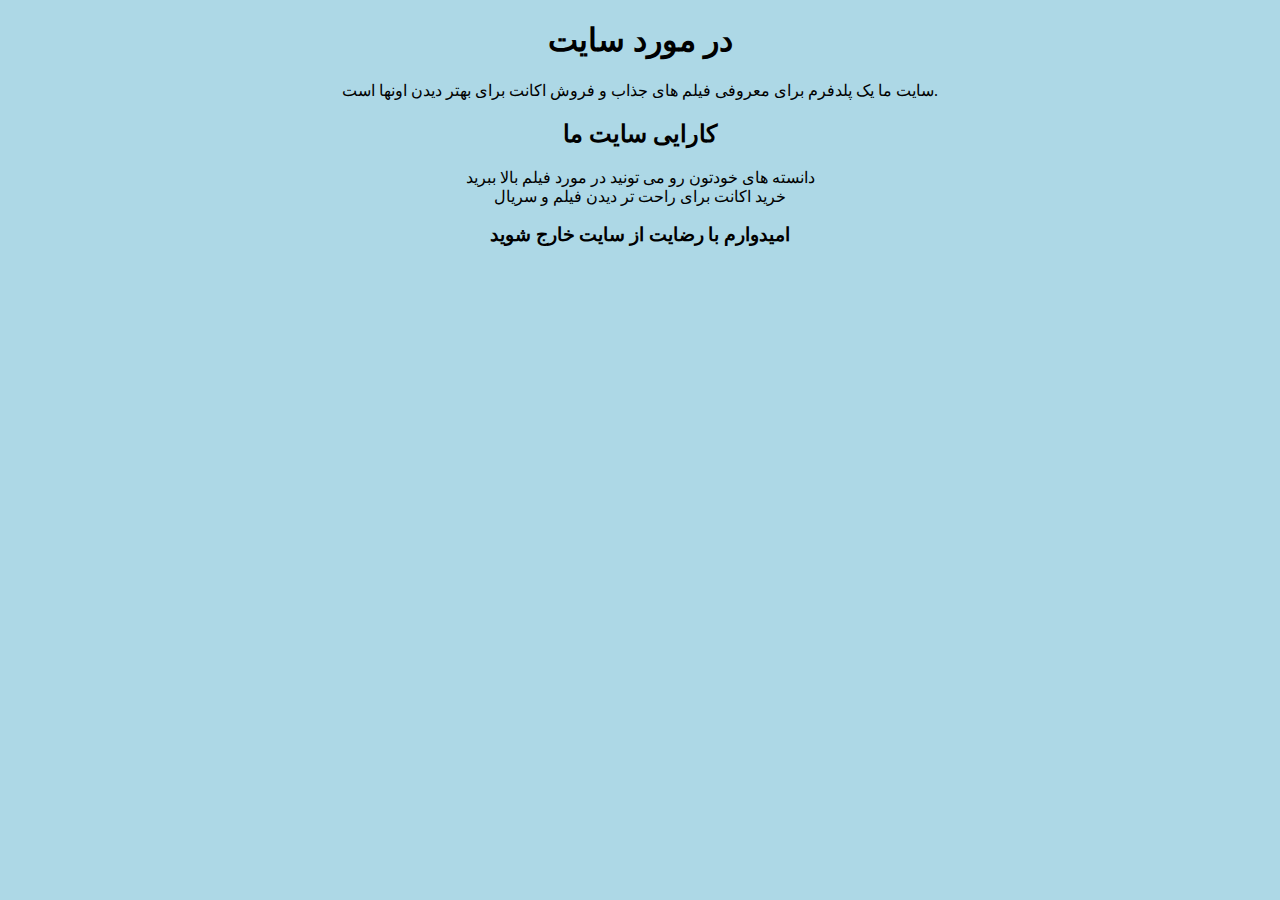
<file: Projects number 1/aboutus.html>
<!DOCTYPE html>
<html lang="en">
<head>
    <meta charset="UTF-8">
    <meta http-equiv="X-UA-Compatible" content="IE=edge">
    <meta name="viewport" content="width=device-width, initial-scale=1.0">
    <title>about us</title>
    <link rel="stylesheet" href="css/style.css">
</head>
<body id="body5">
    <h1>
        در مورد سایت
    </h1>
    <p>
        سایت ما یک پلدفرم برای معروفی فیلم های جذاب و فروش اکانت برای بهتر دیدن اونها است.
    </p>
    <h2>
        کارایی سایت ما
    </h2>
    <p>
        دانسته های خودتون رو می تونید در مورد فیلم بالا ببرید <br>
        خرید اکانت برای راحت تر دیدن فیلم و سریال‌ <br>
    </p>
    <h3>
        امیدوارم با رضایت از سایت خارج شوید
    </h3>

</body>
</html>
</file>
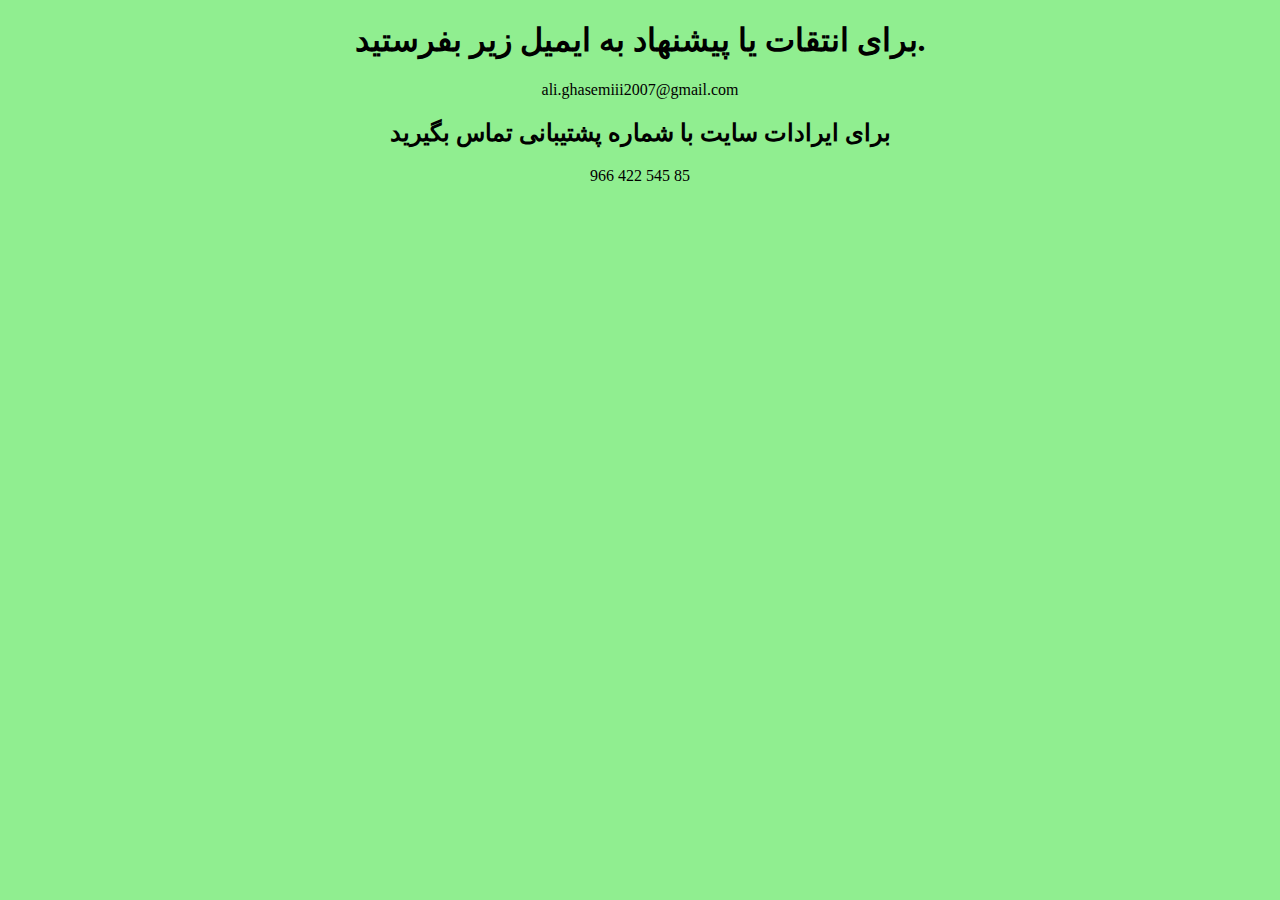
<file: Projects number 1/Contactus.html>
<!DOCTYPE html>
<html lang="en">
<head>
    <meta charset="UTF-8">
    <meta http-equiv="X-UA-Compatible" content="IE=edge">
    <meta name="viewport" content="width=device-width, initial-scale=1.0">
    <title>Contact us</title>
    <link rel="stylesheet" href="css/style.css">
</head>
<body id="body6">
    <h1>
        برای انتقات یا پیشنهاد به ایمیل زیر بفرستید.
    </h1>
    <p>
        ali.ghasemiii2007@gmail.com
    </p>
    <h2>
        برای ایرادات سایت با شماره پشتیبانی تماس بگیرید
    </h2>
    <p>
        966 422 545 85
    </p>
</body>
</html>
</file>
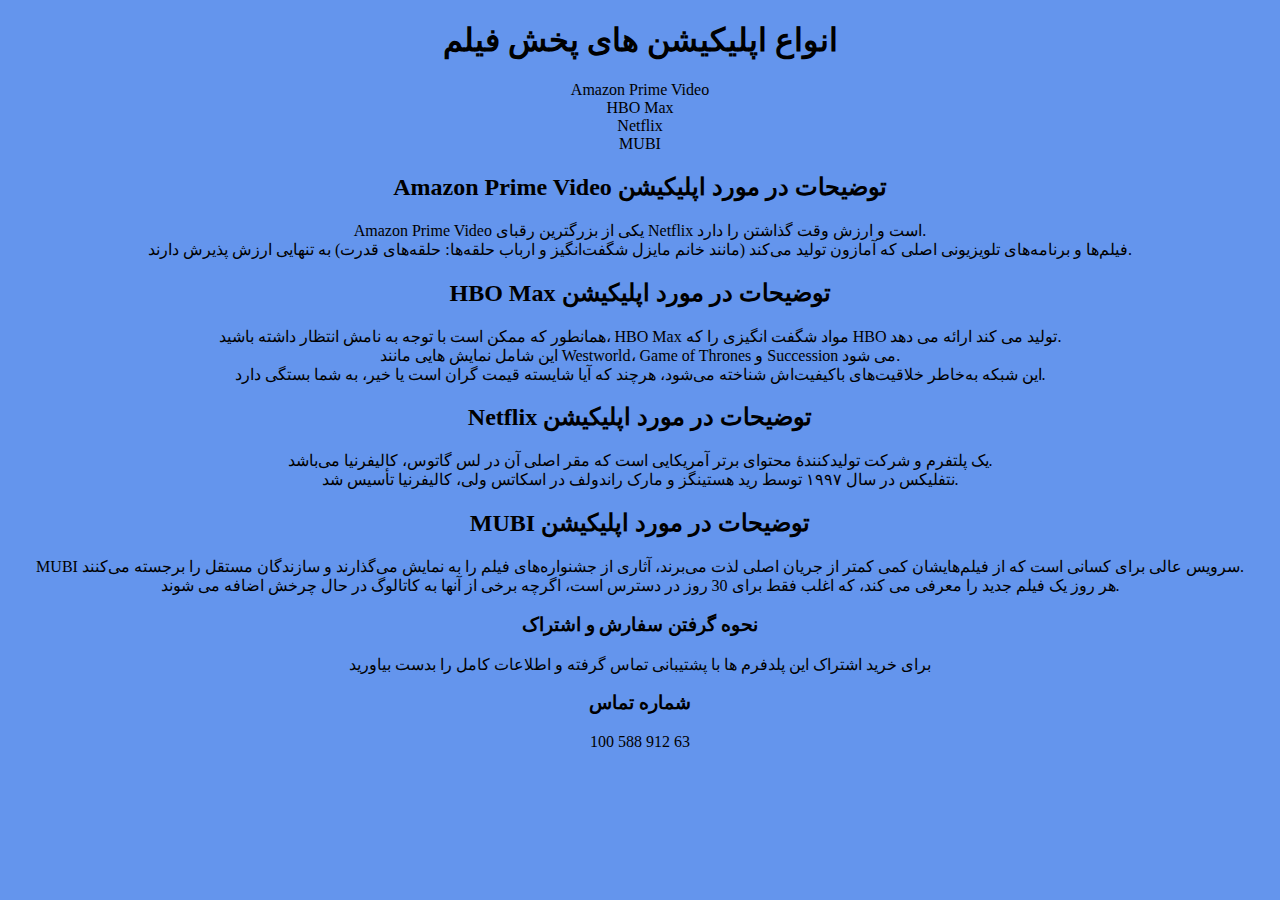
<file: Projects number 1/shopping.html>
<!DOCTYPE html>
<html lang="en">
<head>
    <meta charset="UTF-8">
    <meta http-equiv="X-UA-Compatible" content="IE=edge">
    <meta name="viewport" content="width=device-width, initial-scale=1.0">
    <title> خرید اکانت اپلیکیشن های پخش فیلم</title>
    <link rel="stylesheet" href="css/style.css">
</head>
<body id="body7">
    <h1>
        انواع اپلیکیشن های پخش فیلم
    </h1>
    <p>
        Amazon Prime Video <br>
        HBO Max <br>
        Netflix  <br>
        MUBI <br>
    </p>
    <h2>
        Amazon Prime Video توضیحات در مورد اپلیکیشن 
    </h2>
    <p>
        Amazon Prime Video یکی از بزرگترین رقبای Netflix است و ارزش وقت گذاشتن را دارد. <br> فیلم‌ها و برنامه‌های تلویزیونی اصلی که آمازون تولید می‌کند (مانند خانم مایزل شگفت‌انگیز و ارباب حلقه‌ها: حلقه‌های قدرت) به تنهایی ارزش پذیرش دارند.
    </p>
    <h2>
        HBO Max توضیحات در مورد اپلیکیشن 
    </h2>
    <p>
        همانطور که ممکن است با توجه به نامش انتظار داشته باشید، HBO Max مواد شگفت انگیزی را که HBO تولید می کند ارائه می دهد. <br> این شامل نمایش هایی مانند Westworld، Game of Thrones و Succession می شود. <br> این شبکه به‌خاطر خلاقیت‌های باکیفیت‌اش شناخته می‌شود، هرچند که آیا شایسته قیمت گران است یا خیر، به شما بستگی دارد.
    </p>
    <h2>
        Netflix توضیحات در مورد اپلیکیشن 
    </h2>
    <p>
        یک پلتفرم و شرکت تولیدکنندهٔ محتوای برتر آمریکایی است که مقر اصلی آن در لس گاتوس، کالیفرنیا می‌باشد. <br> نتفلیکس در سال ۱۹۹۷ توسط رید هستینگز و مارک راندولف در اسکاتس ولی، کالیفرنیا تأسیس شد.
    </p>
    <h2>
        MUBI توضیحات در مورد اپلیکیشن 
    </h2>
    <p>
        MUBI سرویس عالی برای کسانی است که از فیلم‌هایشان کمی کمتر از جریان اصلی لذت می‌برند، آثاری از جشنواره‌های فیلم را به نمایش می‌گذارند و سازندگان مستقل را برجسته می‌کنند. <br> هر روز یک فیلم جدید را معرفی می کند، که اغلب فقط برای 30 روز در دسترس است، اگرچه برخی از آنها به کاتالوگ در حال چرخش اضافه می شوند.
    </p>
    <h3>
        نحوه گرفتن سفارش و اشتراک
    </h3>
    <p>
        برای خرید اشتراک این پلدفرم ها با پشتیبانی تماس گرفته و اطلاعات کامل را بدست بیاورید 
    </p>
    <h3>
        شماره تماس
    </h3>
    <p>
        100 588 912 63
    </p>

</body>
</html>
</file>
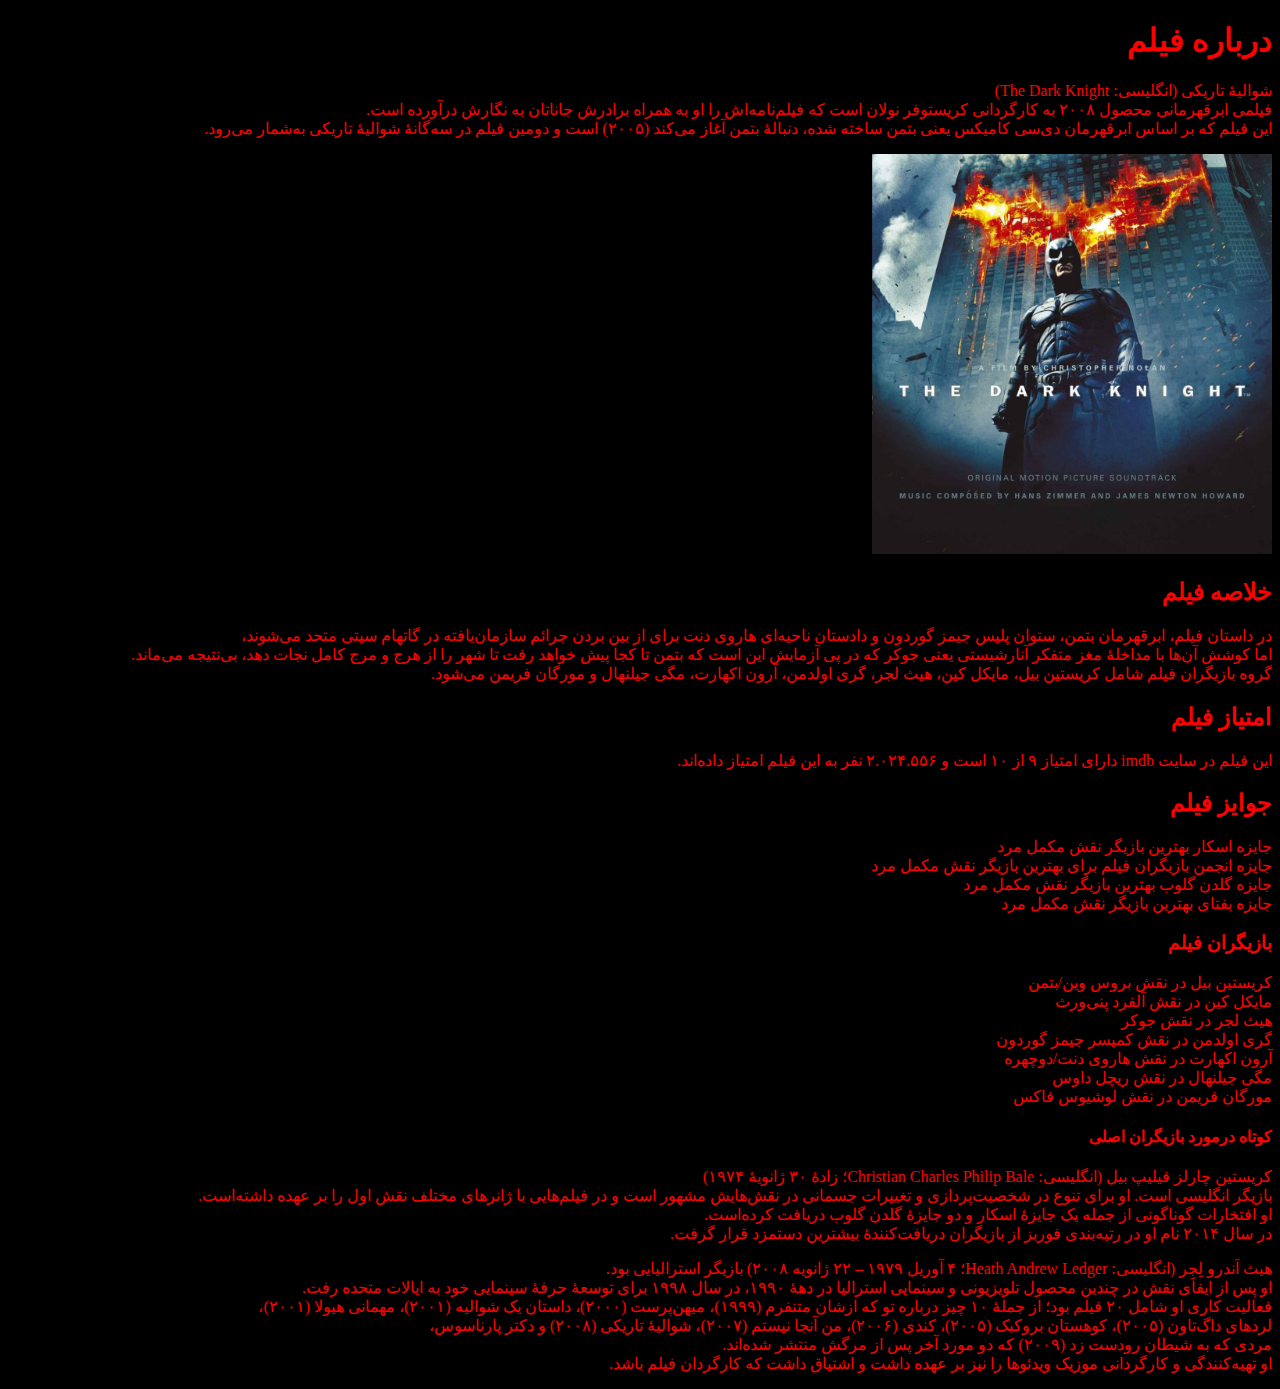
<file: Projects number 1/The Dark Knight.html>
<!DOCTYPE html>
<html lang="en" dir="rtl">
<head>
    <meta charset="UTF-8">
    <meta http-equiv="X-UA-Compatible" content="IE=edge">
    <meta name="viewport" content="width=device-width, initial-scale=1.0">
    <title>The Dark Knight</title>
    <link rel="stylesheet" href="css/style.css">
</head>
<body id="body4">
    <h1>
        درباره  فیلم
    </h1>
    <p>
        شوالیهٔ تاریکی (انگلیسی: The Dark Knight) <br> فیلمی ابرقهرمانی محصول ۲۰۰۸ به کارگردانی کریستوفر نولان است که فیلم‌نامه‌اش را او به همراه برادرش جاناتان به نگارش درآورده است. <br> این فیلم که بر اساس ابرقهرمان دی‌سی کامیکس یعنی بتمن ساخته شده، دنبالهٔ بتمن آغاز می‌کند (۲۰۰۵) است و دومین فیلم در سه‌گانهٔ شوالیهٔ تاریکی به‌شمار می‌رود. 
    </p>
    <img src="The-Dark-Knight-1024x1024.jpg" alt="Trulli" width="400" height="400">
     <h2>
        خلاصه فیلم
     </h2>
     <p>
        در داستان فیلم، ابرقهرمان بتمن، ستوان پلیس جیمز گوردون و دادستان ناحیه‌ای هاروی دنت برای از بین بردن جرائم سازمان‌یافته در گاتهام سیتی متحد می‌شوند، <br> اما کوشش آن‌ها با مداخلهٔ مغز متفکر آنارشیستی یعنی جوکر که در پی آزمایش این است که بتمن تا کجا پیش خواهد رفت تا شهر را از هرج و مرج کامل نجات دهد، بی‌نتیجه می‌ماند. <br> گروه بازیگران فیلم شامل کریستین بیل، مایکل کین، هیث لجر، گری اولدمن، آرون اکهارت، مگی جیلنهال و مورگان فریمن می‌شود.
     </p>
     <h2>
        امتیاز فیلم
     </h2>
     <p>
        این فیلم در سایت imdb دارای امتیاز ۹ از ۱۰ است و ۲.۰۲۴.۵۵۶ نفر به این فیلم امتیاز داده‌اند.
     </p>
     <h2>
        جوایز فیلم
     </h2>
     <p>
        جایزه اسکار بهترین بازیگر نقش مکمل مرد <br>
        جایزه انجمن بازیگران فیلم برای بهترین بازیگر نقش مکمل مرد <br>
        جایزه گلدن گلوب بهترین بازیگر نقش مکمل مرد <br>
        جایزه بفتای بهترین بازیگر نقش مکمل مرد <br>
     </p>
     <h3>
        بازیگران فیلم
     </h3>
     <p>
        کریستین بیل در نقش بروس وین/بتمن <br>
        مایکل کین در نقش آلفرد پنی‌ورث <br>
        هیث لجر در نقش جوکر <br>
        گری اولدمن در نقش کمیسر جیمز گوردون <br>
        آرون اکهارت در نقش هاروی دنت/دوچهره <br>
        مگی جیلنهال در نقش ریچل داوس <br>
        مورگان فریمن در نقش لوشیوس فاکس <br>
     </p>
     <h4>
        کوتاه درمورد بازیگران اصلی
     </h4>
     <p>
        کریستین چارلز فیلیپ بیل (انگلیسی: Christian Charles Philip Bale؛ زادهٔ ۳۰ ژانویهٔ ۱۹۷۴) <br> بازیگر انگلیسی است. او برای تنوع در شخصیت‌پردازی و تغییرات جسمانی در نقش‌هایش مشهور است و در فیلم‌هایی با ژانرهای مختلف نقش اول را بر عهده داشته‌است. <br> او افتخارات گوناگونی از جمله یک جایزهٔ اسکار و دو جایزهٔ گلدن گلوب دریافت کرده‌است. <br> در سال ۲۰۱۴ نام او در رتبه‌بندی فوربز از بازیگران دریافت‌کنندهٔ بیشترین دستمزد قرار گرفت.
     </p>
     <p>
        هیث اَندرو لِجِر (انگلیسی: Heath Andrew Ledger؛ ۴ آوریل ۱۹۷۹ – ۲۲ ژانویه ۲۰۰۸)  بازیگر استرالیایی بود. <br> او پس از ایفای نقش در چندین محصول تلویزیونی و سینمایی استرالیا در دههٔ ۱۹۹۰، در سال ۱۹۹۸ برای توسعهٔ حرفهٔ سینمایی خود به ایالات متحده رفت. <br> فعالیت کاری او شامل ۲۰ فیلم بود؛ از جملهٔ ۱۰ چیز درباره تو که ازشان متنفرم (۱۹۹۹)، میهن‌پرست (۲۰۰۰)، داستان یک شوالیه (۲۰۰۱)، مهمانی هیولا (۲۰۰۱)، <br> لردهای داگ‌تاون (۲۰۰۵)، کوهستان بروکبک (۲۰۰۵)، کندی (۲۰۰۶)، من آنجا نیستم (۲۰۰۷)، شوالیهٔ تاریکی (۲۰۰۸) و دکتر پارناسوس، <br> مردی که به شیطان رودست زد (۲۰۰۹) که دو مورد آخر پس از مرگش منتشر شده‌اند. <br> او تهیه‌کنندگی و کارگردانی موزیک ویدئوها را نیز بر عهده داشت و اشتیاق داشت که کارگردان فیلم باشد.
     </p>
     
</body>
</html>
</file>
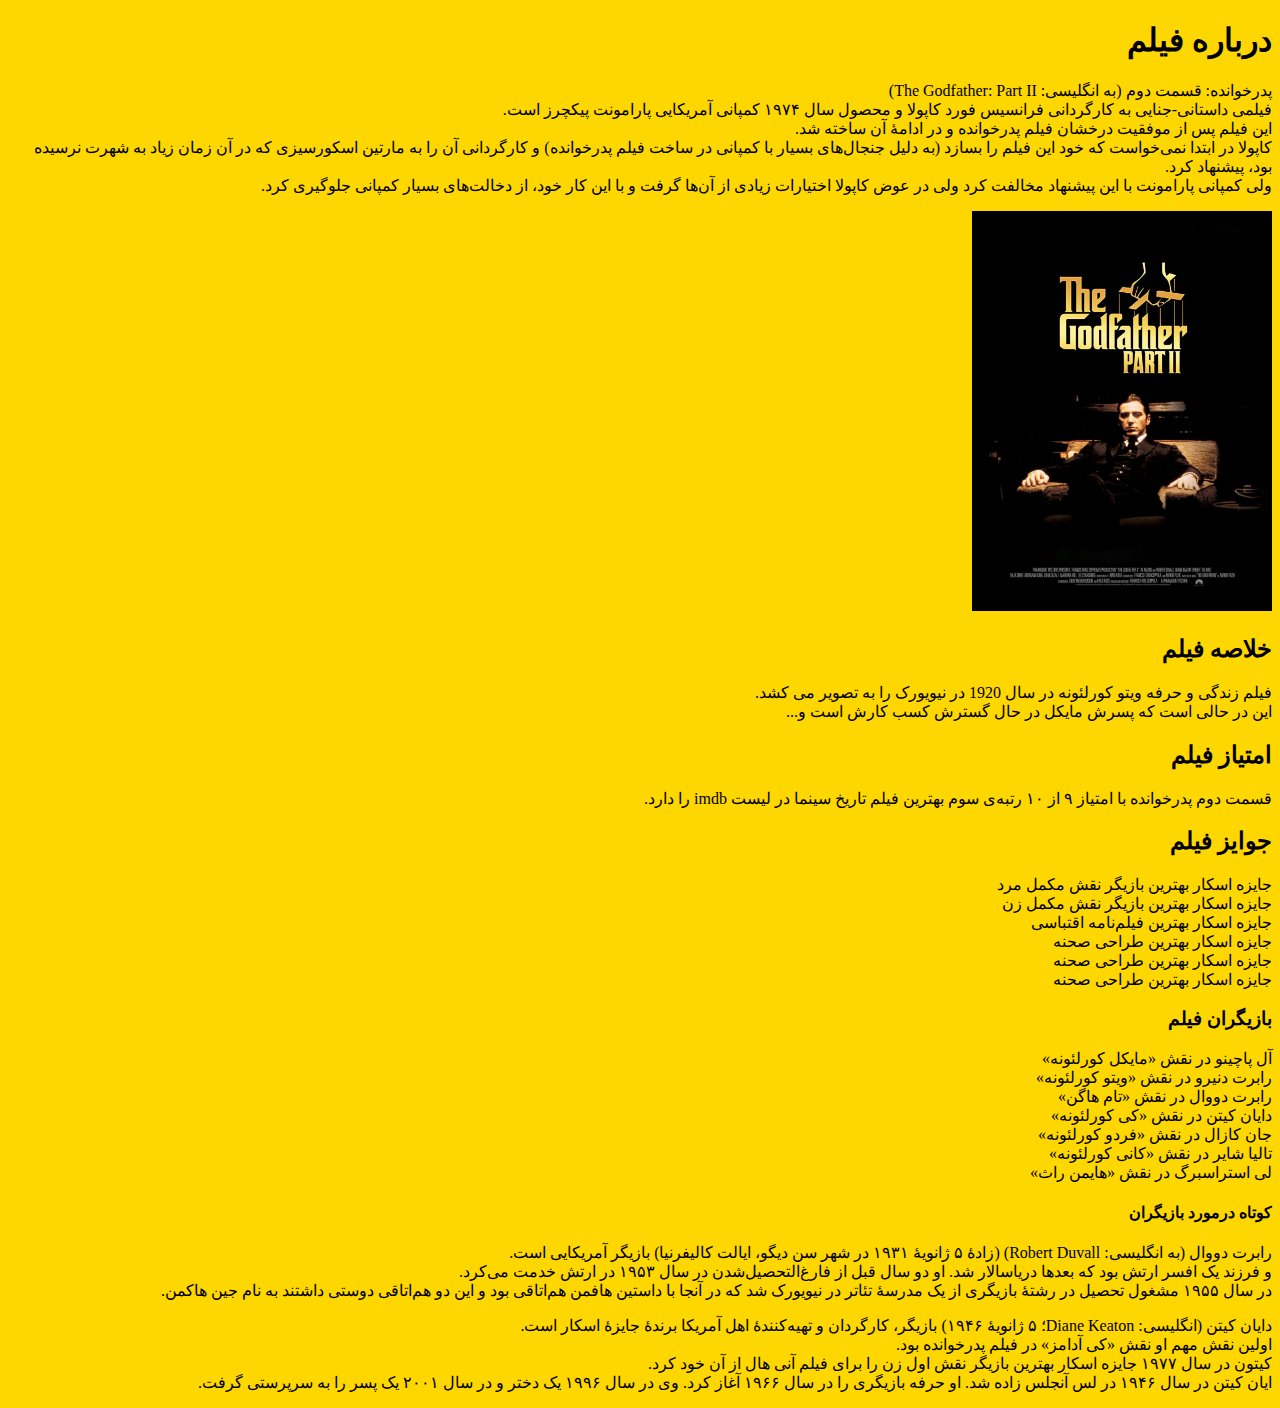
<file: Projects number 1/The godfather part two.html>
<!DOCTYPE html>
<html lang="en" dir="rtl">
<head>
    <meta charset="UTF-8">
    <meta http-equiv="X-UA-Compatible" content="IE=edge">
    <meta name="viewport" content="width=device-width, initial-scale=1.0">
    <title>The godfather part two</title>
    <link rel="stylesheet" href="css/style.css">
</head>
<body id="body3">
    <h1>
        درباره فیلم
    </h1>
    <p>
        پدرخوانده: قسمت دوم (به انگلیسی: The Godfather: Part II) <br> فیلمی داستانی-جنایی به کارگردانی فرانسیس فورد کاپولا و محصول سال ۱۹۷۴ کمپانی آمریکایی پارامونت پیکچرز است. <br> این فیلم پس از موفقیت درخشان فیلم پدرخوانده و در ادامهٔ آن ساخته شد. <br> کاپولا در ابتدا نمی‌خواست که خود این فیلم را بسازد (به‌ دلیل جنجال‌های بسیار با کمپانی در ساخت فیلم پدرخوانده) و کارگردانی آن را به مارتین اسکورسیزی که در آن زمان زیاد به شهرت نرسیده بود، پیشنهاد کرد. <br> ولی کمپانی پارامونت با این پیشنهاد مخالفت کرد ولی در عوض کاپولا اختیارات زیادی از آن‌ها گرفت و با این کار خود، از دخالت‌های بسیار کمپانی جلوگیری کرد.
    </p>
    <img src="The-Godfather-Part-2-1078x1536.jpg" alt="Trulli" width="300" height="400">
    <h2>
        خلاصه فیلم
    </h2>
    <p>
        فیلم زندگی و حرفه ویتو کورلئونه در سال 1920 در نیویورک را به تصویر می کشد. <br>این در حالی است که پسرش مایکل در حال گسترش کسب کارش است و...
    </p>
    <h2>
        امتیاز فیلم
    </h2>
    <p>
        قسمت دوم پدرخوانده با امتیاز ۹ از ۱۰ رتبه‌ی سوم بهترین فیلم‌ تاریخ سینما در لیست imdb را دارد.
    </p>
    <h2>
        جوایز فیلم
    </h2>
    <p>
        جایزه اسکار بهترین بازیگر نقش مکمل مرد <br>
        جایزه اسکار بهترین بازیگر نقش مکمل زن <br>
        جایزه اسکار بهترین فیلم‌نامه اقتباسی <br>
        جایزه اسکار بهترین طراحی صحنه	 <br>
        جایزه اسکار بهترین طراحی صحنه	 <br>
        جایزه اسکار بهترین طراحی صحنه	 <br>
    </p>
    <h3>
        بازیگران فیلم
    </h3>
    <p>
        آل پاچینو در نقش «مایکل کورلئونه» <br>
        رابرت دنیرو در نقش «ویتو کورلئونه» <br>
        رابرت دووال در نقش «تام هاگن» <br>
        دایان کیتن در نقش «کی کورلئونه» <br>
        جان کازال در نقش «فردو کورلئونه» <br>
        تالیا شایر در نقش «کانی کورلئونه» <br>
        لی استراسبرگ در نقش «هایمن راث» <br>
    </p>
    <h4>
        کوتاه درمورد بازیگران
    </h4>
    <p>
        رابرت دووال (به انگلیسی: Robert Duvall) (زادهٔ ۵ ژانویهٔ ۱۹۳۱ در شهر سن دیگو، ایالت کالیفرنیا)  بازیگر آمریکایی است. <br>و فرزند یک افسر ارتش بود که بعدها دریاسالار شد. او دو سال قبل از فارغ‌التحصیل‌شدن در سال ۱۹۵۳ در ارتش خدمت می‌کرد. <br>در سال ۱۹۵۵ مشغول تحصیل در رشتهٔ بازیگری از یک مدرسهٔ تئاتر در نیویورک شد که در آنجا با داستین هافمن هم‌اتاقی بود و این دو هم‌اتاقی دوستی داشتند به نام جین هاکمن.
    </p>
    <p>
        دایان کیتن (انگلیسی: Diane Keaton؛ ۵ ژانویهٔ ۱۹۴۶) بازیگر، کارگردان و تهیه‌کنندهٔ اهل آمریکا برندهٔ جایزهٔ اسکار است. <br> اولین نقش مهم او نقش «کی آدامز» در فیلم پدرخوانده بود. <br>کیتون در سال ۱۹۷۷ جایزه اسکار بهترین بازیگر نقش اول زن را برای فیلم آنی هال از آن خود کرد. <br>ایان کیتن در سال ۱۹۴۶ در لس آنجلس زاده شد. او حرفه بازیگری را در سال ۱۹۶۶ آغاز کرد. وی در سال ۱۹۹۶ یک دختر و در سال ۲۰۰۱ یک پسر را به سرپرستی گرفت.
    </p>
</body>
</html>
</file>
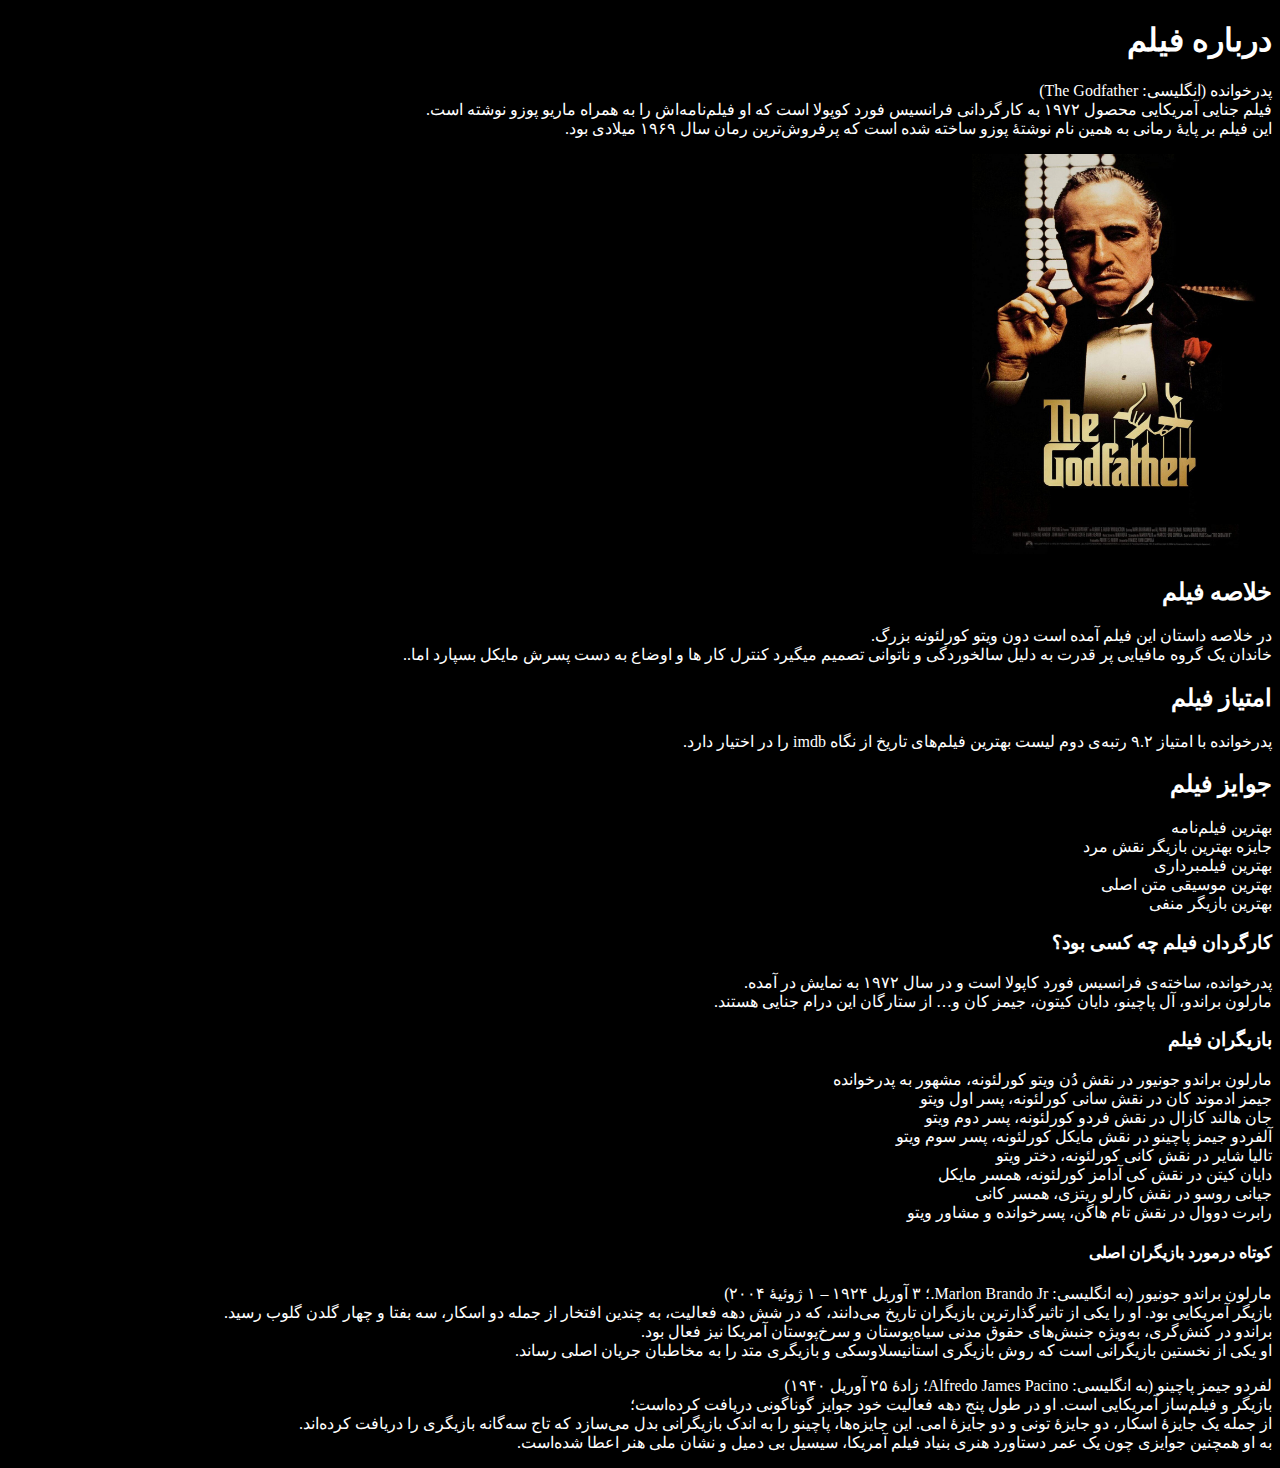
<file: Projects number 1/The godfather.html>
<!DOCTYPE html>
<html lang="en" dir="rtl">
<head>
    <meta charset="UTF-8">
    <meta http-equiv="X-UA-Compatible" content="IE=edge">
    <meta name="viewport" content="width=device-width, initial-scale=1.0">
    <title>The godfather</title>
    <link rel="stylesheet" href="css/style.css">
</head>
<body id="body2">
    <h1>
        درباره فیلم
    </h1>
     <p>
        پدرخوانده (انگلیسی: The Godfather) <br> فیلم جنایی آمریکایی محصول ۱۹۷۲ به کارگردانی فرانسیس فورد کوپولا است که او فیلم‌نامه‌اش را به همراه ماریو پوزو نوشته است. <br> این فیلم بر پایهٔ رمانی به همین نام نوشتهٔ پوزو ساخته شده‌ است که پرفروش‌ترین رمان سال ۱۹۶۹ میلادی بود. 
     </p>
     <img src="The-Godfather-1082x1536.jpg" alt="Trulli" width="300" height="400">
     <h2>
        خلاصه فیلم
     </h2>
     <p>
        در خلاصه داستان این فیلم آمده است دون ویتو کورلئونه بزرگ. <br> خاندان یک گروه مافیایی پر قدرت به دلیل سالخوردگی و ناتوانی تصمیم میگیرد کنترل کار ها و اوضاع به دست پسرش مایکل بسپارد اما..
     </p>
     <h2>
        امتیاز فیلم
     </h2>
     <p>
        پدرخوانده با امتیاز ۹.۲ رتبه‌ی دوم لیست بهترین فیلم‌های تاریخ از نگاه imdb را در اختیار دارد.
     </p>
     <h2>
        جوایز فیلم
     </h2>
     <p>
        بهترین فیلم‌نامه  <br>
        جایزه بهترین بازیگر نقش مرد  <br>
        بهترین فیلمبرداری <br>
        بهترین موسیقی متن اصلی <br>
        بهترین بازیگر منفی  <br>
     </p>
     <h3>
        کارگردان فیلم چه کسی بود؟
     </h3>
     <p>
        پدرخوانده، ساخته‌ی فرانسیس فورد کاپولا است و در سال ۱۹۷۲ به نمایش در آمده. <br> مارلون براندو، آل پاچینو، دایان کیتون، جیمز کان و… از ستارگان این درام جنایی هستند.
     </p>
     <h3>
        بازیگران فیلم
     </h3>
     <p>
        مارلون براندو جونیور در نقش دُن ویتو کورلئونه، مشهور به پدرخوانده<br>
        جیمز ادموند کان در نقش سانی کورلئونه، پسر اول ویتو<br>
        جان هالند کازال در نقش فردو کورلئونه، پسر دوم ویتو<br>
        آلفردو جیمز پاچینو در نقش مایکل کورلئونه، پسر سوم ویتو<br>
        تالیا شایر در نقش کانی کورلئونه، دختر ویتو<br>
        دایان کیتن  در نقش کی آدامز کورلئونه، همسر مایکل<br>
        جیانی روسو در نقش کارلو ریتزی، همسر کانی<br>
        رابرت دووال در نقش تام هاگن، پسرخوانده و مشاور ویتو<br>
     </p>
     <h4>
        کوتاه درمورد بازیگران اصلی
     </h4>
     <p>
        مارلون براندو جونیور (به انگلیسی: Marlon Brando Jr.؛ ۳ آوریل ۱۹۲۴ – ۱ ژوئیهٔ ۲۰۰۴) <br> بازیگر آمریکایی بود. او را یکی از تاثیرگذارترین بازیگران تاریخ می‌دانند، که در شش دهه فعالیت، به چندین افتخار از جمله دو اسکار، سه بفتا و چهار گلدن گلوب رسید. <br> براندو در کنش‌گری، به‌ویژه جنبش‌های حقوق مدنی سیاه‌پوستان و سرخ‌پوستان آمریکا نیز فعال بود. <br> او یکی از نخستین بازیگرانی است که روش بازیگری استانیسلاوسکی و بازیگری متد را به مخاطبان جریان اصلی رساند.
     </p>
     <p>
        لفردو جیمز پاچینو (به انگلیسی: Alfredo James Pacino؛ زادهٔ ۲۵ آوریل ۱۹۴۰) <br> بازیگر و فیلم‌ساز آمریکایی است. او در طول پنج دهه فعالیت خود جوایز گوناگونی دریافت کرده‌است؛ <br> از جمله یک جایزهٔ اسکار، دو جایزهٔ تونی و دو جایزهٔ امی. این جایزه‌ها، پاچینو را به اندک بازیگرانی بدل می‌سازد که تاج سه‌گانه بازیگری را دریافت کرده‌اند. <br> به او همچنین جوایزی چون یک عمر دستاورد هنری بنیاد فیلم آمریکا، سیسیل بی دمیل و نشان ملی هنر اعطا شده‌است.
     </p>

    
</body>
</html>
</file>
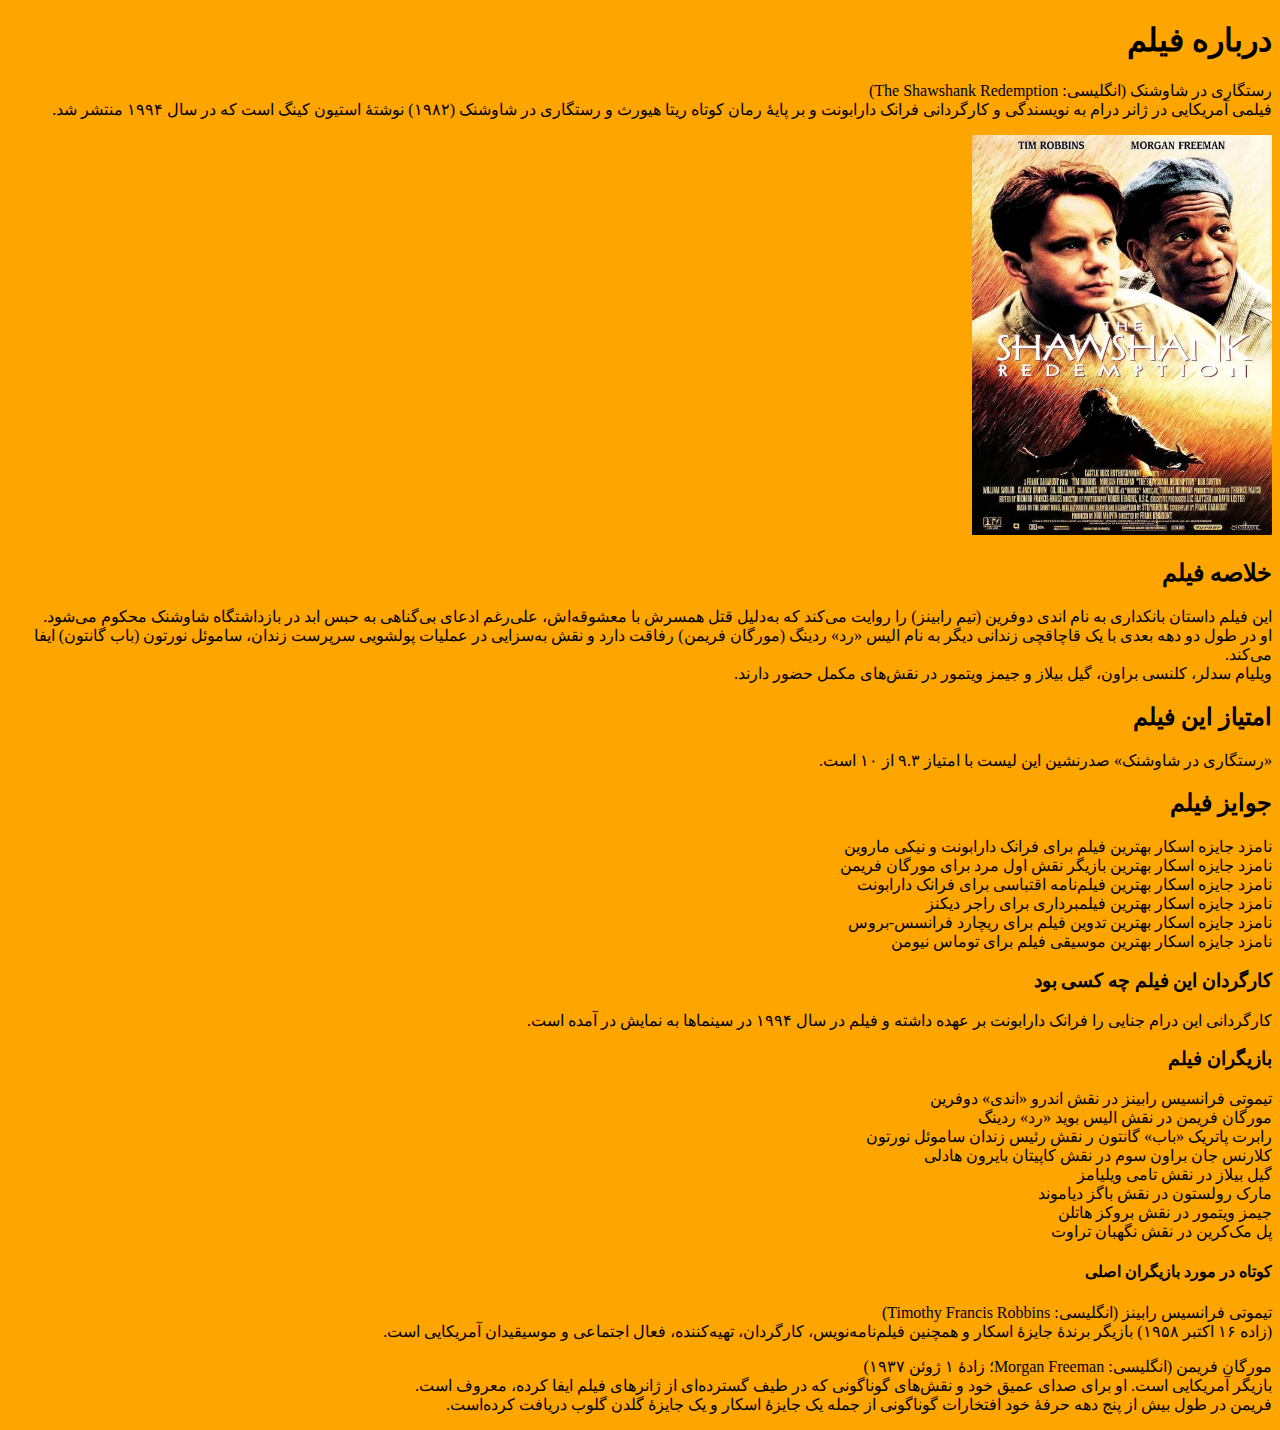
<file: Projects number 1/The shawshank redemption.html>
<!DOCTYPE html>
<html lang="en" dir="rtl">
<head>
    <meta charset="UTF-8">
    <meta http-equiv="X-UA-Compatible" content="IE=edge">
    <meta name="viewport" content="width=device-width, initial-scale=1.0">
    <title>The shawshank redemption</title>
    <link rel="stylesheet" href="css/style.css">
</head>
<body id="body1">
    <h1>
        درباره فیلم
    </h1>
    <p>
        رستگاری در شاوشنک  (انگلیسی: The Shawshank Redemption) <br> فیلمی آمریکایی در ژانر درام به نویسندگی و کارگردانی فرانک دارابونت و بر پایهٔ رمان کوتاه ریتا هیورث و رستگاری در شاوشنک (۱۹۸۲) نوشتهٔ استیون کینگ است که در سال ۱۹۹۴ منتشر شد.
    </p>
    <img src="the-shawshank-redemption.jpg" alt="Trulli" width="300" height="400">
    <h2>
        خلاصه فیلم
    </h2>
    <p>
        این فیلم داستان بانکداری به نام اندی دوفرین (تیم رابینز) را روایت می‌کند که به‌دلیل قتل همسرش با معشوقه‌اش، علی‌رغم ادعای بی‌گناهی به حبس ابد در بازداشتگاه شاوشنک محکوم می‌شود. <br> او در طول دو دهه بعدی با یک قاچاقچی زندانی دیگر به نام الیس «رد» ردینگ (مورگان فریمن) رفاقت دارد و نقش به‌سزایی در عملیات پولشویی سرپرست زندان، ساموئل نورتون (باب گانتون) ایفا می‌کند. <br> ویلیام سدلر، کلنسی براون، گیل بیلاز و جیمز ویتمور در نقش‌های مکمل حضور دارند.
    </p>
    <h2>
        امتیاز این فیلم
    </h2>
    <p>
        «رستگاری در شاوشنک» صدرنشین این لیست با امتیاز ۹.۳ از ۱۰ است.
    </p>
    <h2>
        جوایز فیلم
    </h2>
    <p>
        نامزد جایزه اسکار بهترین فیلم برای فرانک دارابونت و نیکی ماروین <br>
        نامزد جایزه اسکار بهترین بازیگر نقش اول مرد برای مورگان فریمن <br>
        نامزد جایزه اسکار بهترین فیلم‌نامه اقتباسی برای فرانک دارابونت <br>
        نامزد جایزه اسکار بهترین فیلمبرداری برای راجر دیکنز <br>
        نامزد جایزه اسکار بهترین تدوین فیلم برای ریچارد فرانسس-بروس <br>
        نامزد جایزه اسکار بهترین موسیقی فیلم برای توماس نیومن <br>
    </p>
    <h3>
        کارگردان این فیلم چه کسی بود
    </h3>
    <p>
        کارگردانی این درام جنایی را فرانک دارابونت بر عهده داشته و فیلم در سال ۱۹۹۴ در سینما‌ها به نمایش در آمده است.
    </p>
    <h3>
        بازیگران فیلم
    </h3>
    <p>
        تیموتی فرانسیس رابینز در نقش اندرو «اندی» دوفرین<br>
        مورگان فریمن در نقش الیس بوید «رد» ردینگ <br>
        رابرت پاتریک «باب» گانتون ر نقش رئیس زندان ساموئل نورتون <br>
        کلارنس جان براون سوم در نقش کاپیتان بایرون هادلی <br>
        گیل بیلاز در نقش تامی ویلیامز <br>
        مارک رولستون در نقش باگز دیاموند <br>
        جیمز ویتمور در نقش بروکز هاتلن <br>
        پل مک‌کرین در نقش نگهبان تراوت
    </p> 
    <h4>
        کوتاه در مورد بازیگران اصلی
    </h4>
    <p>
        تیموتی فرانسیس رابینز  (انگلیسی: Timothy Francis Robbins) <br> (زاده ۱۶ اکتبر ۱۹۵۸) بازیگر برندهٔ جایزهٔ اسکار و همچنین فیلم‌نامه‌نویس، کارگردان، تهیه‌کننده، فعال اجتماعی و موسیقیدان آمریکایی است.
    </p>
    <p>
        مورگان فریمن (انگلیسی: Morgan Freeman؛ زادهٔ ۱ ژوئن ۱۹۳۷) <br> بازیگر آمریکایی است. او برای صدای عمیق خود و نقش‌های گوناگونی که در طیف گسترده‌ای از ژانرهای فیلم ایفا کرده، معروف است. <br> فریمن در طول بیش از پنج دهه حرفهٔ خود افتخارات گوناگونی از جمله یک جایزهٔ اسکار و یک جایزهٔ گلدن گلوب دریافت کرده‌است.
    </p>
   

</body>
</html>
</file>
<file: Projects number 1/css/style.css>
#heading3{color:#ff0;background-color:#000}#body1{background-color:orange}#body2{background-color:#000;color:#fff}#body3{background-color:gold}#body4{background-color:#000;color:red}#body5{text-align:center;background-color:#add8e6}#body6{text-align:center;background-color:#90ee90}#body7{text-align:center;background-color:#6495ed}/*# sourceMappingURL=style.css.map */
</file>
